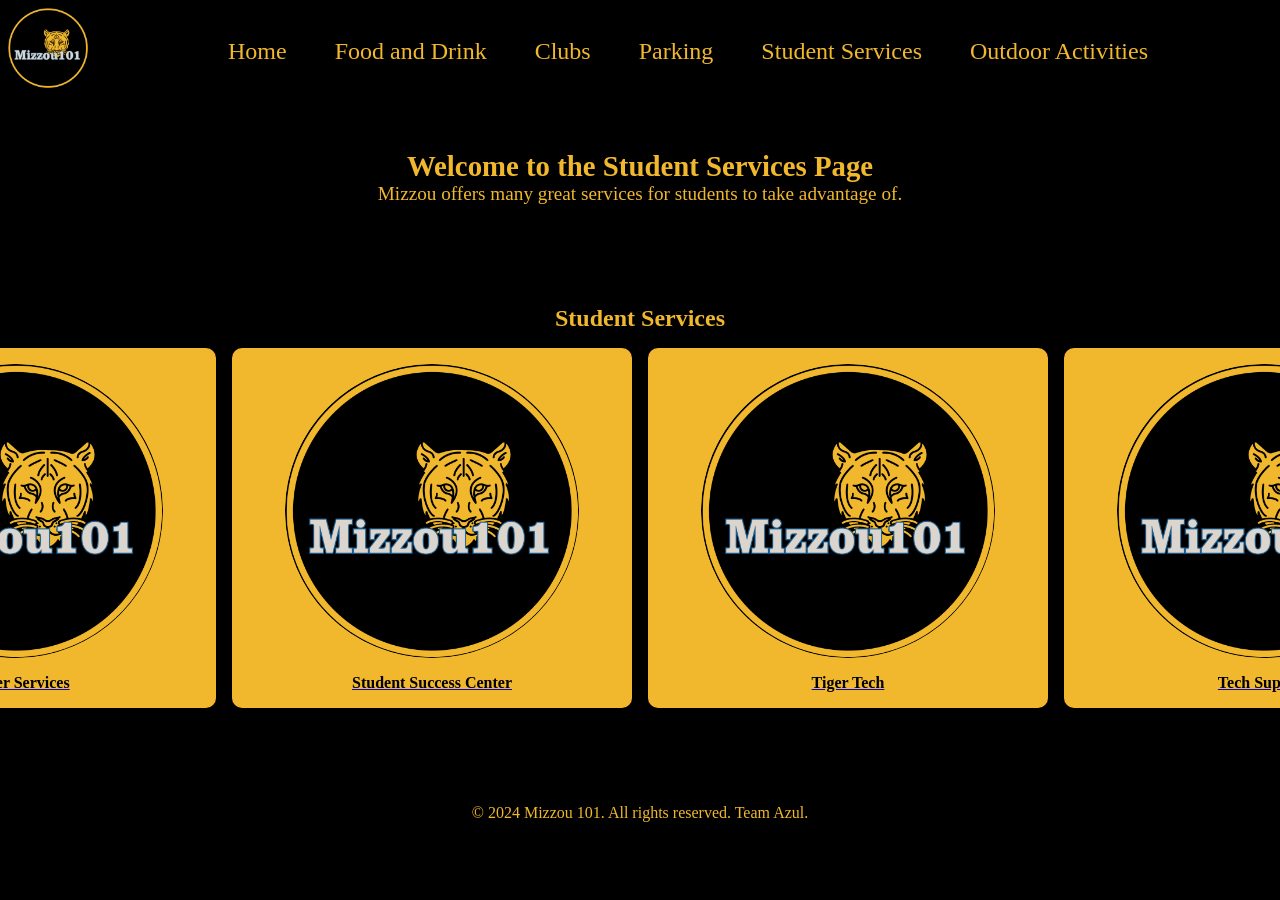
<file: Frontend/Views/StudentServices.html>
<!DOCTYPE html>
<html lang="en">
<head>
    <meta charset="UTF-8">
    <meta name="viewport" content="width=device-width, initial-scale=1.0">
    <title>Welcome to Mizzou 101</title>
    <link rel="stylesheet" href="..\CSS\Style1.css">
</head>
<body style="background-image: url('https://img.freepik.com/free-vector/black-carbon-fiber-texture-pattern-background_1017-33436.jpg?w=1060&t=st=1712242325~exp=1712242925~hmac=1ad73ffc1ebff180e9ba1c102a4459d73fd12893015ddd9eab44e19c5fd2af31'); 
background-size: cover; background-position: center; background-attachment: fixed;">
    <header>
        <div class="top-nav-container">
            <nav class="top-nav">
                <div class="logo-container">
                    <a href="HomePage.html">
                        <img src="Mizzou101 Logo.png" alt="Mizzou Logo" class="logo">
                    </a>
                </div>
                <div class="nav-links">
                    <a href="HomePage.html">Home</a>
                    <a href="FoodAndDrink.html">Food and Drink</a>
                    <a href="Clubs.html">Clubs</a>
                    <a href="parking.html">Parking</a>
                    <a href="StudentServices.html">Student Services</a>
                    <a href="outdoorActivities.html">Outdoor Activities</a>
                </div>
                
            </nav>
        </div>
    </header>

    <main>
        <section class="introduction">
            <h1>Welcome to the Student Services Page</h1>
            <p>Mizzou offers many great services for students to take advantage of. </p>
        </section>

        <!-- Services Section -->
        <section id="student-services" class="category-section">
            <h2 class="category-title">Student Services</h2>
            <div class="category-listing">
                <a href="https://wellbeing.missouri.edu/">
                <div class="category-item">
                    <img src="Mizzou101 Logo.png" alt="Mizzou Logo" class="logo">
                    <p>Health and Wellness</p>
                </div>
                </a>

                <a href="https://financialaid.missouri.edu/">
                <div class="category-item">
                    <img src="Mizzou101 Logo.png" alt="Mizzou Logo" class="logo">
                    <p>Financial Aid</p>
                </div>
                </a>

                <a href="https://career.missouri.edu/">
                <div class="category-item">
                    <img src="Mizzou101 Logo.png" alt="Mizzou Logo" class="logo">
                    <p>Career Services</p>
                </div>
                 </a>

                 <a href="https://success.missouri.edu/">
                <div class="category-item">
                    <img src="Mizzou101 Logo.png" alt="Mizzou Logo" class="logo">
                    <p>Student Success Center</p>
                </div>
                </a>

                <a href="https://www.themizzoustore.com/t-tigertech.aspx">
                <div class="category-item">
                    <img src="Mizzou101 Logo.png" alt="Mizzou Logo" class="logo">
                    <p>Tiger Tech</p>
                </div>
                </a>

                <a href="https://doit.missouri.edu/tech-support/">
                    <div class="category-item">
                        <img src="Mizzou101 Logo.png" alt="Mizzou Logo" class="logo">
                        <p>Tech Support</p>
                    </div>
                    </a>

                <a href="https://doit.missouri.edu/services/computing-sites/computing-site-locations/">
                <div class="category-item">
                    <img src="Mizzou101 Logo.png" alt="Mizzou Logo" class="logo">
                    <p>Computing Sites</p>
                 </div>
                </a>
                


                <a href="https://identity.missouri.edu/printing-services/">
                <div class="category-item">
                    <img src="Mizzou101 Logo.png" alt="Mizzou Logo" class="logo">
                    <p>Printing Services</p>
                </div>
                </a>

            </div>
        </section>

 
        
    </main>

    <footer>
        <p>&copy; 2024 Mizzou 101. All rights reserved. Team Azul.</p>
    </footer>
</body>
</html>
</file>
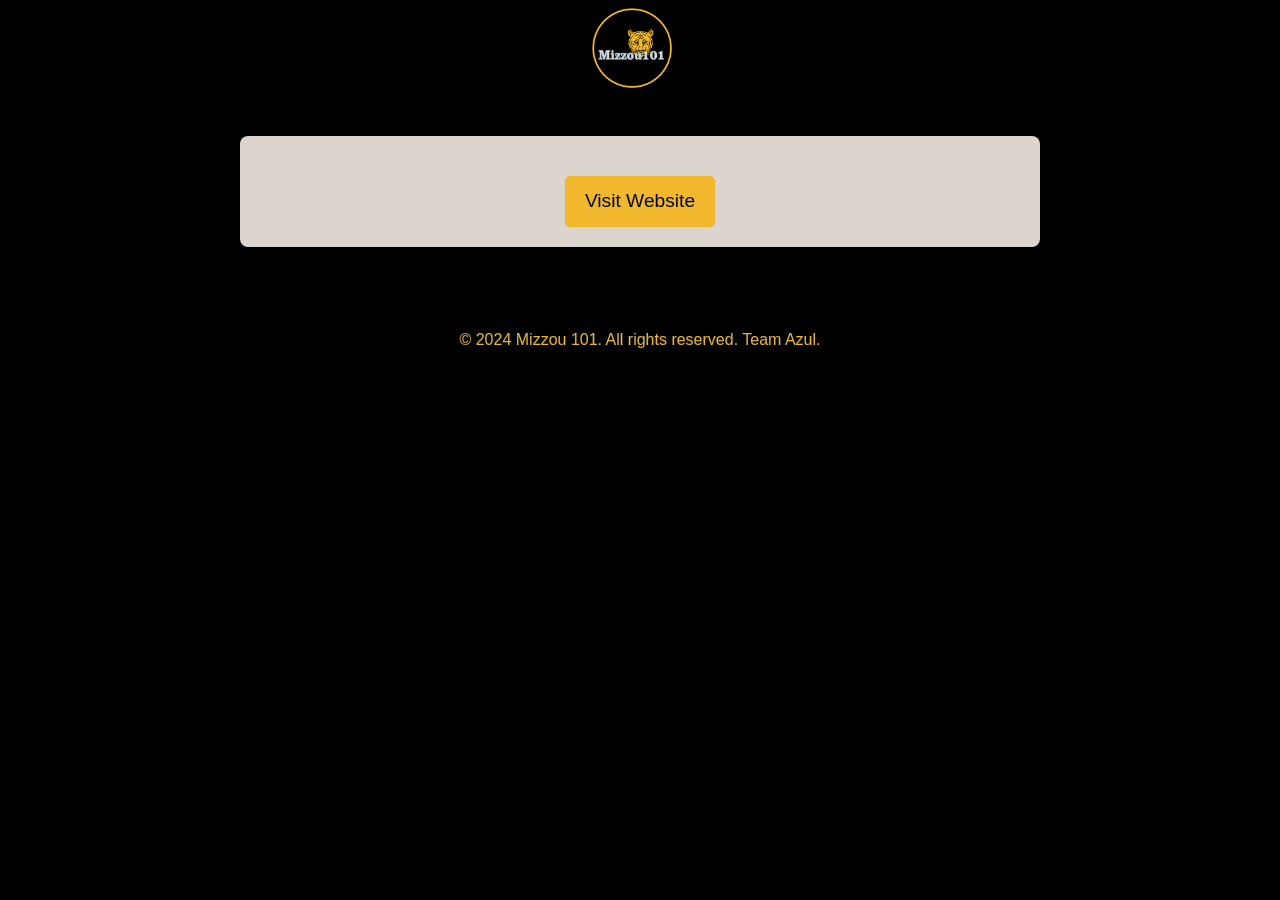
<file: Frontend/Views/Mizzou101-Outdoor-Pages/Frontend/Views/ClubDetailPage.html>
<!DOCTYPE html>
<html lang="en">
<head>
    <meta charset="UTF-8">
    <meta name="viewport" content="width=device-width, initial-scale=1.0">
    <title>Detail Page</title>
    <link rel="stylesheet" href="..\CSS\Style1.css">
</head>
<body style="background-image: url('https://img.freepik.com/free-vector/black-carbon-fiber-texture-pattern-background_1017-33436.jpg?w=1060&t=st=1712242325~exp=1712242925~hmac=1ad73ffc1ebff180e9ba1c102a4459d73fd12893015ddd9eab44e19c5fd2af31'); 
background-size: cover; background-position: center; background-attachment: fixed;">
    <header>
        <div class="top-nav-container">
            <nav class="top-nav">
                <div class="logo-container">
                    <a href="HomePage.html">
                        <img src="Mizzou101 Logo.png" alt="Mizzou Logo" class="logo">
                    </a>
                </div>
            </nav>
        </div>
    </header>

    <main>
        <div class="details-container">
            <h1 id="placeName"></h1>
            
            <p id="placeDescription"></p>
            <a id="placeLink" href="#">Visit Website</a>
            <p id="placeTags"></p>
        </div>
    </main>

    <footer>
        <p>&copy; 2024 Mizzou 101. All rights reserved. Team Azul.</p>
    </footer>
    <script src="../Scripts/ClubsDetailsScript.js"></script>
</body>
</html>
</file>
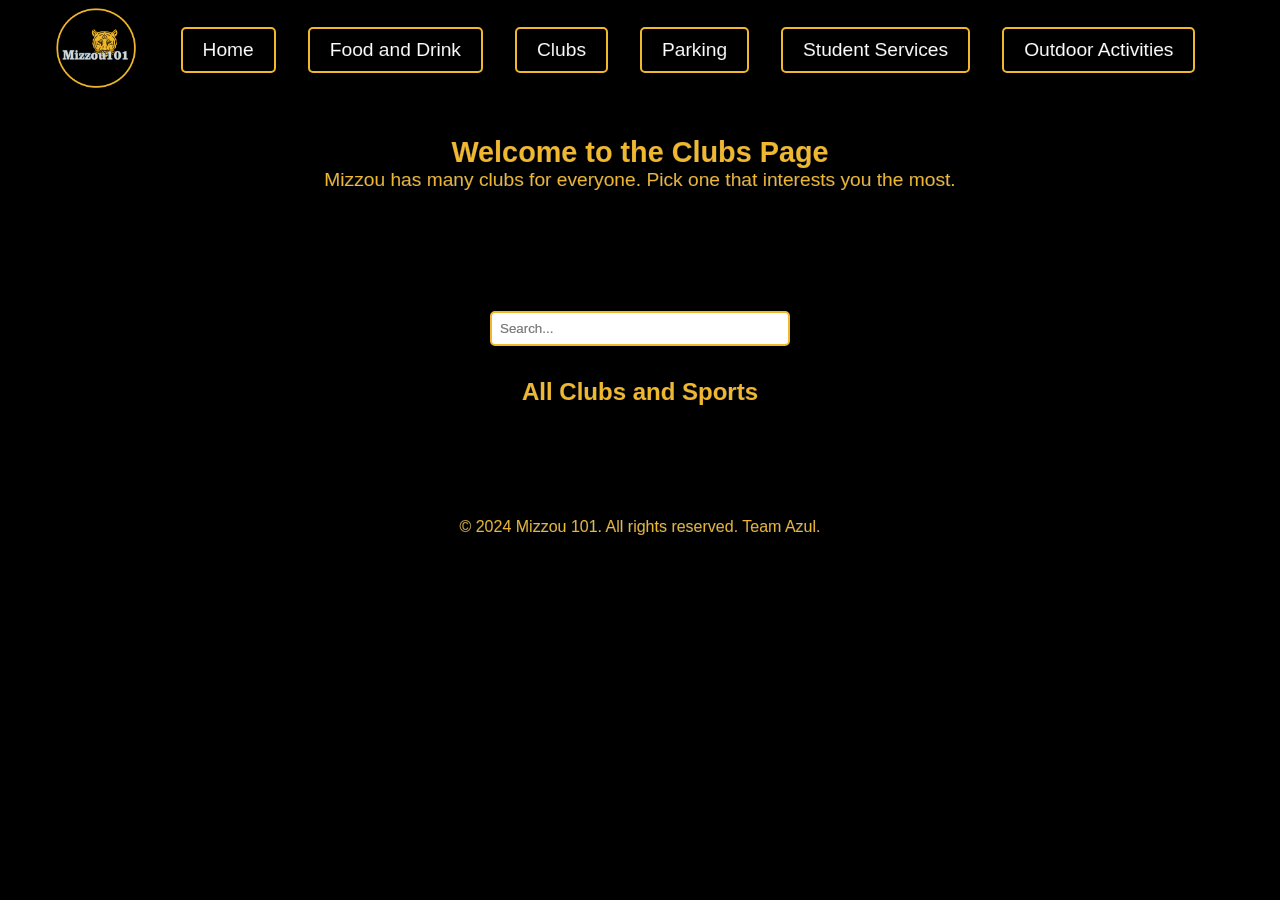
<file: Frontend/Views/Mizzou101-Outdoor-Pages/Frontend/Views/Clubs.html>
<!DOCTYPE html>
<html lang="en">
<head>
    <meta charset="UTF-8">
    <meta name="viewport" content="width=device-width, initial-scale=1.0">
    <title>Welcome to Mizzou 101</title>
    <link rel="stylesheet" href="..\CSS\Style1.css">
</head>
<body style="background-image: url('https://img.freepik.com/free-vector/black-carbon-fiber-texture-pattern-background_1017-33436.jpg?w=1060&t=st=1712242325~exp=1712242925~hmac=1ad73ffc1ebff180e9ba1c102a4459d73fd12893015ddd9eab44e19c5fd2af31'); 
background-size: cover; background-position: center; background-attachment: fixed;">
    <header>
        <div class="top-nav-container">
            <nav class="top-nav">
                <div class="logo-container">
                    <a href="HomePage.html">
                        <img src="Mizzou101 Logo.png" alt="Mizzou Logo" class="logo">
                    </a>
                </div>
                <div class="nav-links">
                    <a href="HomePage.html">Home</a>
                    <a href="FoodAndDrink.html">Food and Drink</a>
                    <a href="Clubs.html">Clubs</a>
                    <a href="parking.html">Parking</a>
                    <a href="StudentServices.html">Student Services</a>
                    <a href="outdoorActivities.html">Outdoor Activities</a>
                </div>
            </nav>
                
        </div>
    </header>

    <main>
        <section class="introduction">
            <h1>Welcome to the Clubs Page</h1>
            <p>Mizzou has many clubs for everyone. Pick one that interests you the most.</p>
        </section>

        <!-- Clubs Section -->
        <!-- Clubs - Top 3 Spots -->
        <section class="category-section">
            <div class="search-container">
                <input type="search" id="searchInput" placeholder="Search...">
            </div>
        </section>

        <!-- Clubs - Full Listing -->
        <section id="all-clubs" class="category-section">
            <h2 class="category-title">All Clubs and Sports</h2>
            <div class="category-listing" id="all-clubs-listing">
                <!-- Full listing will be injected here -->
            </div>
        </section>

 
        
    </main>

    <footer>
        <p>&copy; 2024 Mizzou 101. All rights reserved. Team Azul.</p>
    </footer>
    
    <script src= "../Scripts/ClubData.js"></script>
    <script src= "../Scripts/ClubSearch.js"></script>
</body>
</html>
</file>
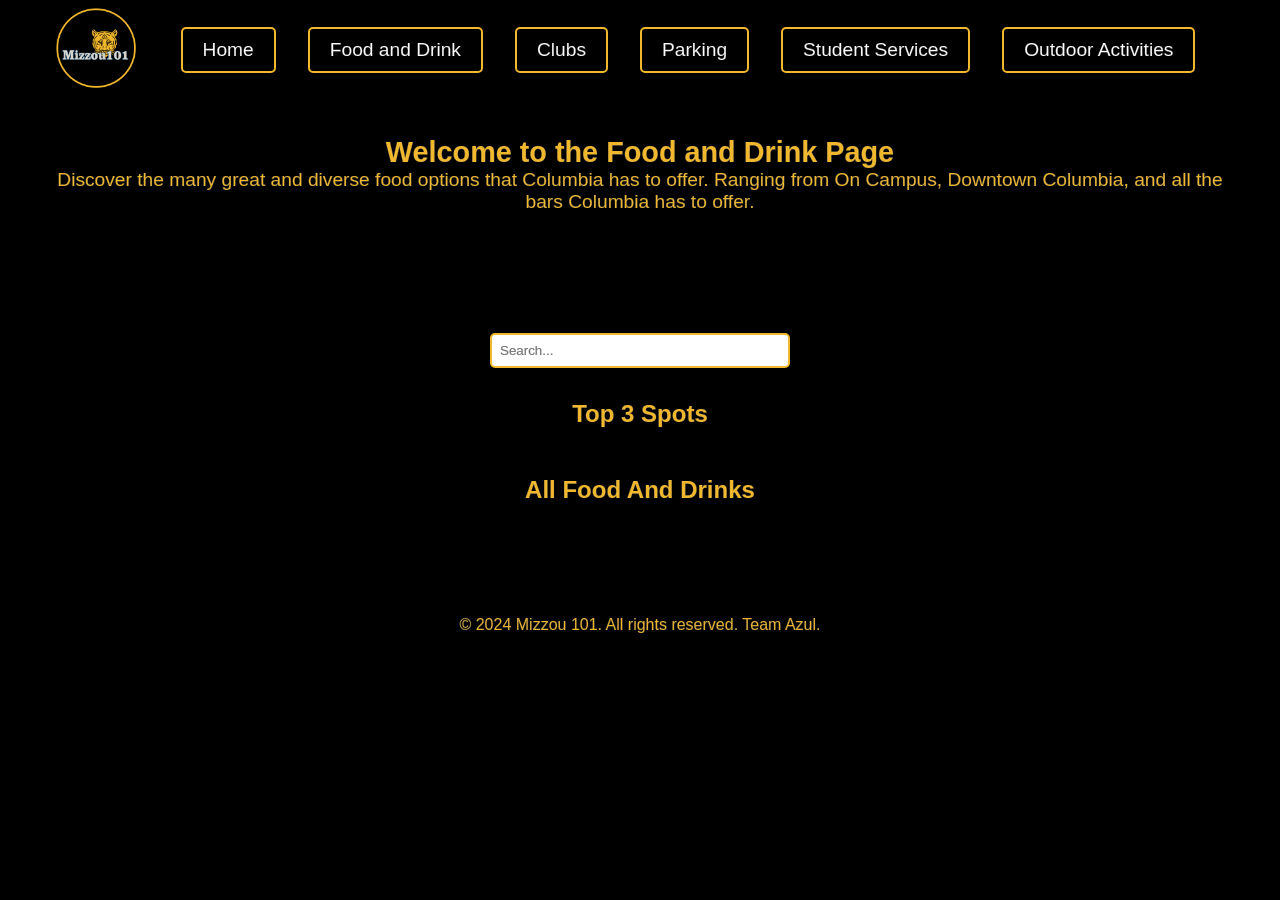
<file: Frontend/Views/Mizzou101-Outdoor-Pages/Frontend/Views/FoodAndDrink.html>
<!DOCTYPE html>
<html lang="en">
<head>
    <meta charset="UTF-8">
    <meta name="viewport" content="width=device-width, initial-scale=1.0">
    <title>Welcome to Mizzou 101</title>
    <link rel="stylesheet" href="..\CSS\Style1.css">
</head>
<body style="background-image: url('https://img.freepik.com/free-vector/black-carbon-fiber-texture-pattern-background_1017-33436.jpg?w=1060&t=st=1712242325~exp=1712242925~hmac=1ad73ffc1ebff180e9ba1c102a4459d73fd12893015ddd9eab44e19c5fd2af31'); 
background-size: cover; background-position: center; background-attachment: fixed;">
    <header>
        <div class="top-nav-container">
            <nav class="top-nav">
                <div class="logo-container">
                    <a href="HomePage.html">
                        <img src="Mizzou101 Logo.png" alt="Mizzou Logo" class="logo">
                    </a>
                </div>
                <div class="nav-links">
                    <a href="HomePage.html">Home</a>
                    <a href="FoodAndDrink.html">Food and Drink</a>
                    <a href="Clubs.html">Clubs</a>
                    <a href="parking.html">Parking</a>
                    <a href="StudentServices.html">Student Services</a>
                    <a href="outdoorActivities.html">Outdoor Activities</a>
                </div>
            </nav>
               
        </div>
    </header>

    <main>
        <section class="introduction">
            <h1>Welcome to the Food and Drink Page</h1>
            <p>Discover the many great and diverse food options that Columbia has to offer. 
                Ranging from On Campus, Downtown Columbia, and all the bars Columbia has to offer.</p>
        </section>
        <section class="category-section">
            <div class="search-container">
                <input type="search" id="searchInput" placeholder="Search..." oninput="performSearch()">
            </div>
        </section>

        <!-- Food and Drink Section -->
        <!-- Food and Drink - Top 3 Spots -->
        <section id="top-spots" class="category-section">
            <h2 class="category-title">Top 3 Spots</h2>
            <div class="category-listing" id="top-spots-listing">
                <!-- Top 3 spots will be injected here -->
            </div>
        </section>

        <!-- Food and Drink - Full Listing -->
        <section id="all-food-drink" class="category-section">
            <h2 class="category-title">All Food And Drinks</h2>
            <div class="category-listing" id="all-food-drink-listing">
                <!-- Full listing will be injected here -->
            </div>
        </section>

 
        
    </main>

    <footer>
        <p>&copy; 2024 Mizzou 101. All rights reserved. Team Azul.</p>
    </footer>
    <script>
        window.addEventListener('DOMContentLoaded', (event) => {
            fetchFoodAndDrinkData();
        });
    
        function fetchFoodAndDrinkData() {
            fetch('https://nodejs.mizzou101.com/api/data/FoodDrink')
                .then(response => response.json())
                .then(data => {
                    populateTopSpots(data);
                    populateAllFoodDrinks(data);
                })
                .catch(error => {
                    console.error('Error fetching Food and Drink data:', error);
                });
        }
    
        function populateTopSpots(data) {
            const sortedData = [...data].sort((a, b) => a.Rank - b.Rank); // Sort by rank
            const topSpots = sortedData.slice(0, 3); // Get top 3 spots
            const listingContainer = document.getElementById('top-spots-listing');
            listingContainer.innerHTML = '';
            
            topSpots.forEach(item => {
                const itemDiv = document.createElement('div');
                itemDiv.className = 'category-item';
                itemDiv.innerHTML = `
                    <a href="DetailPage.html?id=${item._id}">
                        <img src="${item.Photo}" alt="${item.Name}" class="logo">
                        <p>${item.Name}</p>
                        <p>Rank: ${item.Rank}</p>
                    </a>
                `;
                listingContainer.appendChild(itemDiv);
            });
        }
    
        function populateAllFoodDrinks(data) {
            const listingContainer = document.getElementById('all-food-drink-listing');
            listingContainer.innerHTML = '';
            
            data.forEach(item => {
                const itemDiv = document.createElement('div');
                itemDiv.className = 'category-item';
                itemDiv.innerHTML = `
                    <a href="DetailPage.html?id=${item._id}">
                        <img src="${item.Photo}" alt="${item.Name}" class="logo">
                        <p>${item.Name}</p>
                    </a>
                `;
                listingContainer.appendChild(itemDiv);
            });
        }
    </script>
    <script src= "../Scripts/Search.js"></script>
    
    
</body>
</html>
</file>
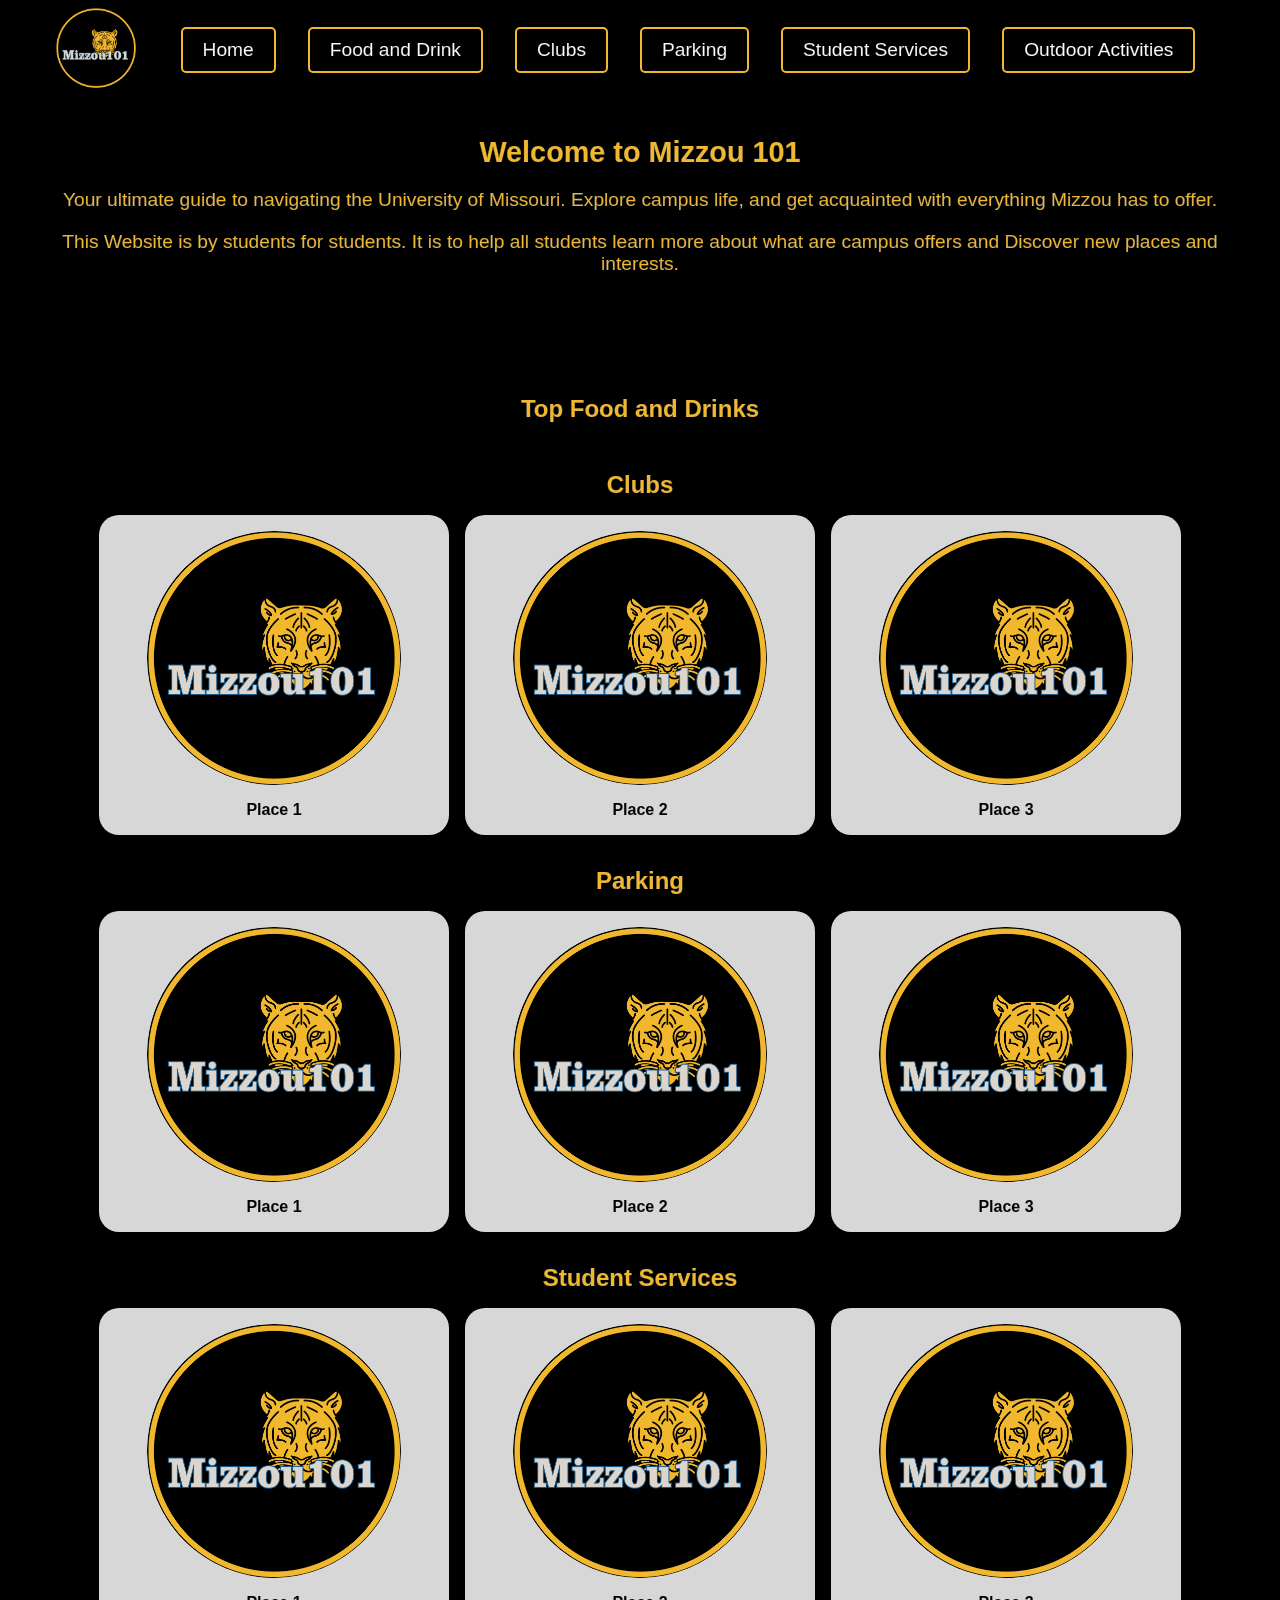
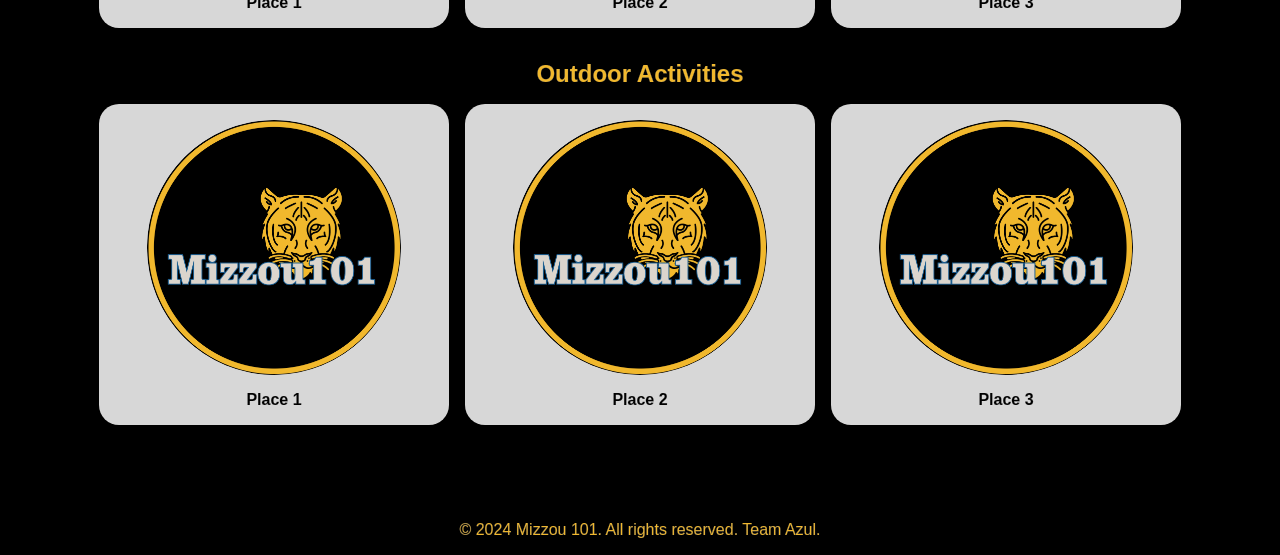
<file: Frontend/Views/Mizzou101-Outdoor-Pages/Frontend/Views/HomePage.html>
<!DOCTYPE html>
<html lang="en">
<head>
    <meta charset="UTF-8">
    <meta name="viewport" content="width=device-width, initial-scale=1.0">
    <title>Welcome to Mizzou 101</title>
    <link rel="stylesheet" href="..\CSS\Style1.css">
</head>
<body style="background-image: url('https://img.freepik.com/free-vector/black-carbon-fiber-texture-pattern-background_1017-33436.jpg?w=1060&t=st=1712242325~exp=1712242925~hmac=1ad73ffc1ebff180e9ba1c102a4459d73fd12893015ddd9eab44e19c5fd2af31'); 
background-size: cover; background-position: center; background-attachment: fixed;">
    <header>
        
        <div class="top-nav-container">
            <nav class="top-nav">
                <div class="logo-container">
                    <a href="HomePage.html">
                        <img src="Mizzou101 Logo.png" alt="Mizzou Logo" class="logo">
                    </a>
                </div>
                <div class="nav-links">
                    <a href="HomePage.html">Home</a>
                    <a href="FoodAndDrink.html">Food and Drink</a>
                    <a href="Clubs.html">Clubs</a>
                    <a href="parking.html">Parking</a>
                    <a href="StudentServices.html">Student Services</a>
                    <a href="outdoorActivities.html">Outdoor Activities</a>
                </div>
                
            </nav>
        </div>
    </header>

    <main>
        <section class="introduction">
            <h1>Welcome to Mizzou 101</h1>
            <div class="spacer"></div>
            <p>Your ultimate guide to navigating the University of Missouri. Explore campus life, and get acquainted with everything Mizzou has to offer.</p>
            <div class="spacer"></div>
            <p>This Website is by students for students. It is to help all students learn more about what are campus offers and Discover new places and interests. </p>
        </section>

        <!-- Food and Drink Section -->
        <section id="top-spots" class="category-section">
            <h2 class="category-title">Top Food and Drinks</h2>
            <div class="category-listing" id="top-spots-listing">
                <!-- Top 3 spots will be injected here -->
            </div>
        </section>

        <!-- Clubs Section -->
        <section id="clubs" class="category-section">
            <h2 class="category-title">Clubs</h2>
            <div class="category-listing">
                <div class="category-item">
                    <img src="Mizzou101 Logo.png" alt="Mizzou Logo" class="logo">
                    <p>Place 1</p>
                </div>
                <div class="category-item">
                    <img src="Mizzou101 Logo.png" alt="Mizzou Logo" class="logo">
                    <p>Place 2</p>
                </div>
                <div class="category-item">
                    <img src="Mizzou101 Logo.png" alt="Mizzou Logo" class="logo">
                    <p>Place 3</p>
                </div>
            </div>
        </section>

        <!-- Parking Section -->
        <section id="parking" class="category-section">
            <h2 class="category-title">Parking</h2>
            <div class="category-listing">
                <div class="category-item">
                    <img src="Mizzou101 Logo.png" alt="Mizzou Logo" class="logo">
                    <p>Place 1</p>
                </div>
                <div class="category-item">
                    <img src="Mizzou101 Logo.png" alt="Mizzou Logo" class="logo">
                    <p>Place 2</p>
                </div>
                <div class="category-item">
                    <img src="Mizzou101 Logo.png" alt="Mizzou Logo" class="logo">
                    <p>Place 3</p>
                </div>
            </div>
        </section>

        <!-- Student Services Section -->
        <section id="student-services" class="category-section">
            <h2 class="category-title">Student Services</h2>
            <div class="category-listing">
                <div class="category-item">
                    <img src="Mizzou101 Logo.png" alt="Mizzou Logo" class="logo">
                    <p>Place 1</p>
                </div>
                <div class="category-item">
                    <img src="Mizzou101 Logo.png" alt="Mizzou Logo" class="logo">
                    <p>Place 2</p>
                </div>
                <div class="category-item">
                    <img src="Mizzou101 Logo.png" alt="Mizzou Logo" class="logo">
                    <p>Place 3</p>
                </div>
        </section>

        <!-- Outdoor Activities Section -->
        <section id="outdoor-activities" class="category-section">
            <h2 class="category-title">Outdoor Activities</h2>
            <div class="category-listing">
                <div class="category-item">
                    <img src="Mizzou101 Logo.png" alt="Mizzou Logo" class="logo">
                    <p>Place 1</p>
                </div>
                <div class="category-item">
                    <img src="Mizzou101 Logo.png" alt="Mizzou Logo" class="logo">
                    <p>Place 2</p>
                </div>
                <div class="category-item">
                    <img src="Mizzou101 Logo.png" alt="Mizzou Logo" class="logo">
                    <p>Place 3</p>
                </div>
        </section>
        
    </main>

    <footer>
        <p>&copy; 2024 Mizzou 101. All rights reserved. Team Azul.</p>
    </footer>
    <script src= "../Scripts/Data.js"></script>
    
</body>
</html>
</file>
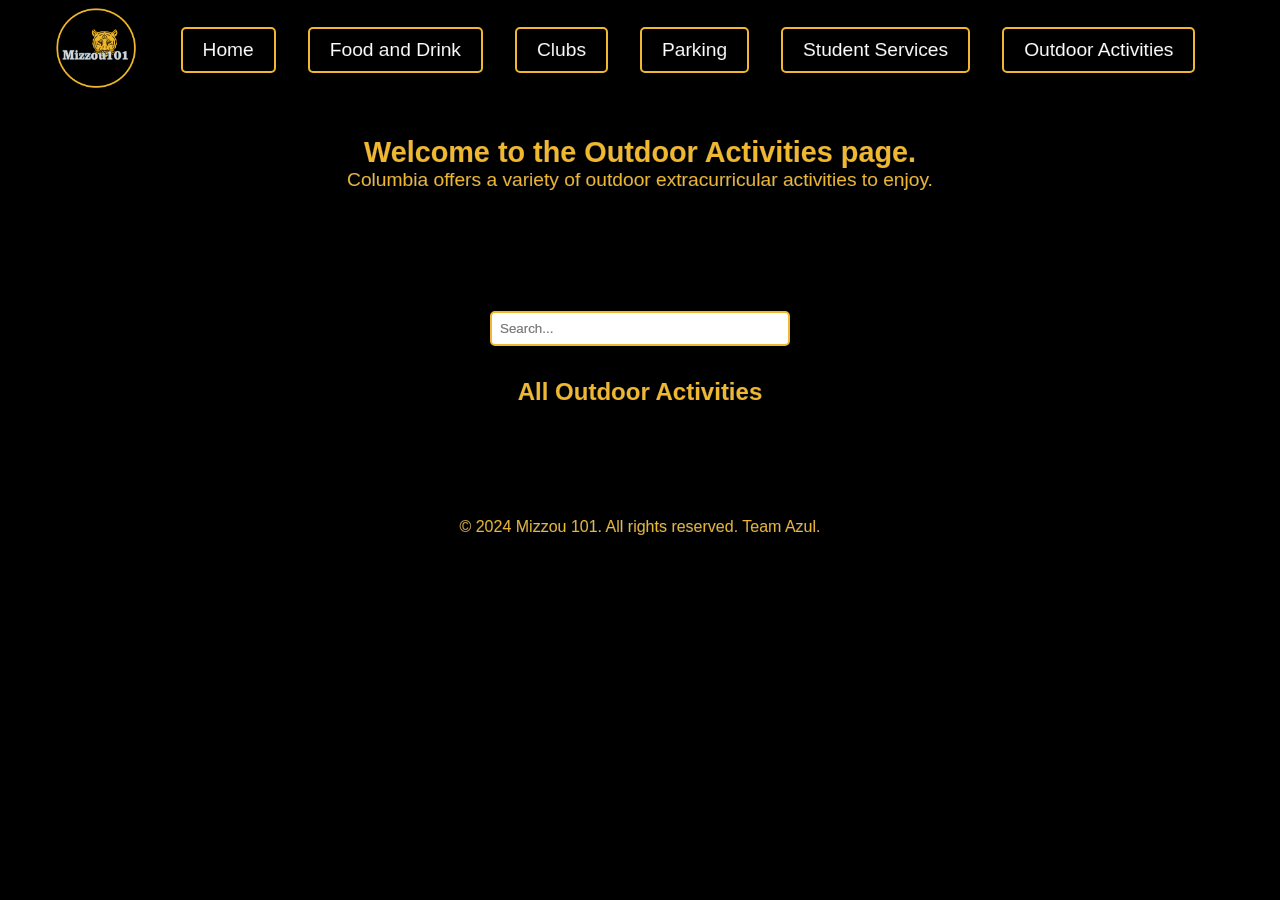
<file: Frontend/Views/Mizzou101-Outdoor-Pages/Frontend/Views/outdoorActivities.html>
<!DOCTYPE html>
<html lang="en">
<head>
    <meta charset="UTF-8">
    <meta name="viewport" content="width=device-width, initial-scale=1.0">
    <title>Welcome to Mizzou 101</title>
    <link rel="stylesheet" href="..\CSS\Style1.css">
</head>
<body style="background-image: url('https://img.freepik.com/free-vector/black-carbon-fiber-texture-pattern-background_1017-33436.jpg?w=1060&t=st=1712242325~exp=1712242925~hmac=1ad73ffc1ebff180e9ba1c102a4459d73fd12893015ddd9eab44e19c5fd2af31'); 
background-size: cover; background-position: center; background-attachment: fixed;">
    <header>
        <div class="top-nav-container">
            <nav class="top-nav">
                <div class="logo-container">
                    <a href="HomePage.html">
                        <img src="Mizzou101 Logo.png" alt="Mizzou Logo" class="logo">
                    </a>
                </div>
                <div class="nav-links">
                    <a href="HomePage.html">Home</a>
                    <a href="FoodAndDrink.html">Food and Drink</a>
                    <a href="Clubs.html">Clubs</a>
                    <a href="#parking">Parking</a>
                    <a href="StudentServices.html">Student Services</a>
                    <a href="outdoorActivities.html">Outdoor Activities</a>
                </div>
            </nav>
        </div>
    </header>

    <main>
        <section class="introduction">
            <h1>Welcome to the Outdoor Activities page.</h1>
            <p>Columbia offers a variety of outdoor extracurricular activities to enjoy.</p>
        </section>
        
        <section class="category-section">
            <div class="search-container">
                <input type="search" placeholder="Search...">
            </div>
        </section>

        
        <section id="all-outdoor" class="category-section">
            <h2 class="category-title">All Outdoor Activities</h2>
            <div class="category-listing" id="all-outdoor-listing">
                <!-- Full listing will be injected here -->
            </div>
        </section>

 
        
    </main>

    <footer>
        <p>&copy; 2024 Mizzou 101. All rights reserved. Team Azul.</p>
    </footer>
    <script src= "../Scripts/OutdoorData.js"></script>
    <script src= "../Scripts/OutdoorSearch.js"></script>
</body>
</html>
</file>
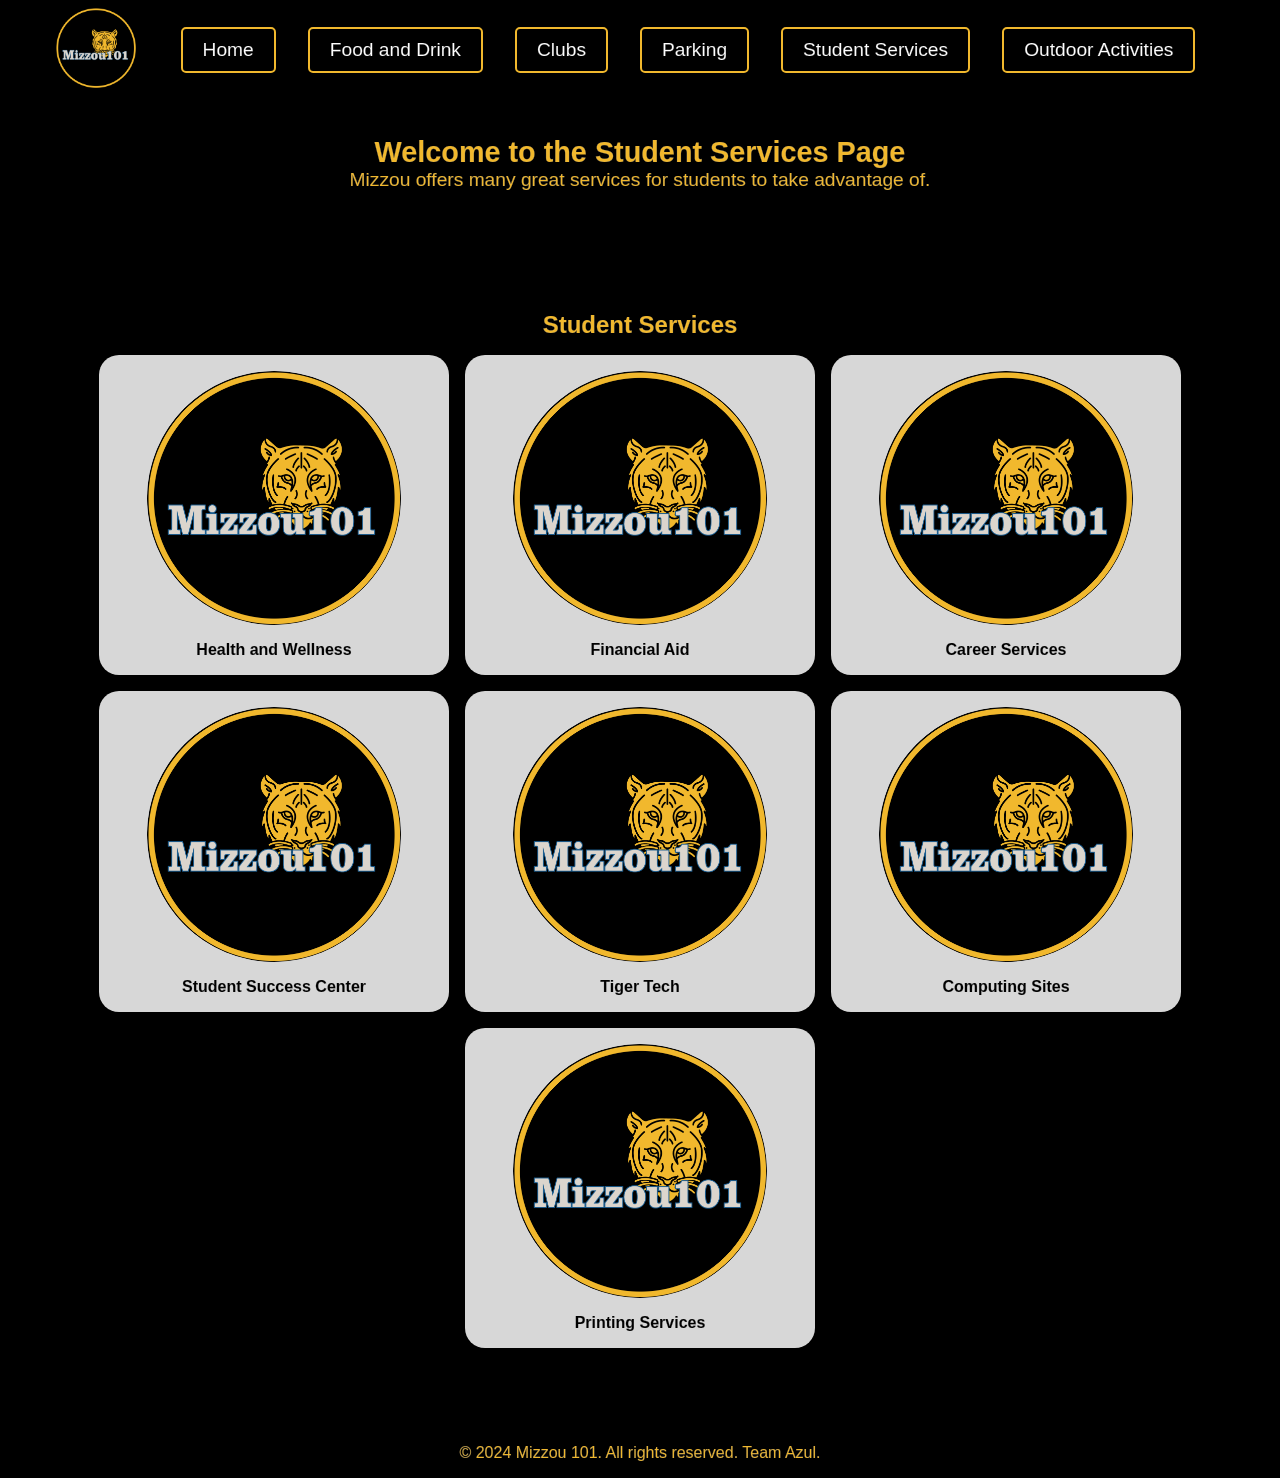
<file: Frontend/Views/Mizzou101-Outdoor-Pages/Frontend/Views/StudentServices.html>
<!DOCTYPE html>
<html lang="en">
<head>
    <meta charset="UTF-8">
    <meta name="viewport" content="width=device-width, initial-scale=1.0">
    <title>Welcome to Mizzou 101</title>
    <link rel="stylesheet" href="..\CSS\Style1.css">
</head>
<body style="background-image: url('https://img.freepik.com/free-vector/black-carbon-fiber-texture-pattern-background_1017-33436.jpg?w=1060&t=st=1712242325~exp=1712242925~hmac=1ad73ffc1ebff180e9ba1c102a4459d73fd12893015ddd9eab44e19c5fd2af31'); 
background-size: cover; background-position: center; background-attachment: fixed;">
    <header>
        <div class="top-nav-container">
            <nav class="top-nav">
                <div class="logo-container">
                    <a href="HomePage.html">
                        <img src="Mizzou101 Logo.png" alt="Mizzou Logo" class="logo">
                    </a>
                </div>
                <div class="nav-links">
                    <a href="HomePage.html">Home</a>
                    <a href="FoodAndDrink.html">Food and Drink</a>
                    <a href="Clubs.html">Clubs</a>
                    <a href="parking.html">Parking</a>
                    <a href="StudentServices.html">Student Services</a>
                    <a href="outdoorActivities.html">Outdoor Activities</a>
                </div>
                
            </nav>
        </div>
    </header>

    <main>
        <section class="introduction">
            <h1>Welcome to the Student Services Page</h1>
            <p>Mizzou offers many great services for students to take advantage of. </p>
        </section>

        <!-- Services Section -->
        <section id="student-services" class="category-section">
            <h2 class="category-title">Student Services</h2>
            <div class="category-listing">
                <div class="category-item">
                    <img src="Mizzou101 Logo.png" alt="Mizzou Logo" class="logo">
                    <p>Health and Wellness</p>
                </div>
                <div class="category-item">
                    <img src="Mizzou101 Logo.png" alt="Mizzou Logo" class="logo">
                    <p>Financial Aid</p>
                </div>
                <div class="category-item">
                    <img src="Mizzou101 Logo.png" alt="Mizzou Logo" class="logo">
                    <p>Career Services</p>
                </div>
                <div class="category-item">
                    <img src="Mizzou101 Logo.png" alt="Mizzou Logo" class="logo">
                    <p>Student Success Center</p>
                </div>
                <div class="category-item">
                    <img src="Mizzou101 Logo.png" alt="Mizzou Logo" class="logo">
                    <p>Tiger Tech</p>
                </div>
                <div class="category-item">
                    <img src="Mizzou101 Logo.png" alt="Mizzou Logo" class="logo">
                    <p>Computing Sites</p>
                </div>
                <div class="category-item">
                    <img src="Mizzou101 Logo.png" alt="Mizzou Logo" class="logo">
                    <p>Printing Services</p>
                </div>
            </div>
        </section>

 
        
    </main>

    <footer>
        <p>&copy; 2024 Mizzou 101. All rights reserved. Team Azul.</p>
    </footer>
</body>
</html>
</file>
